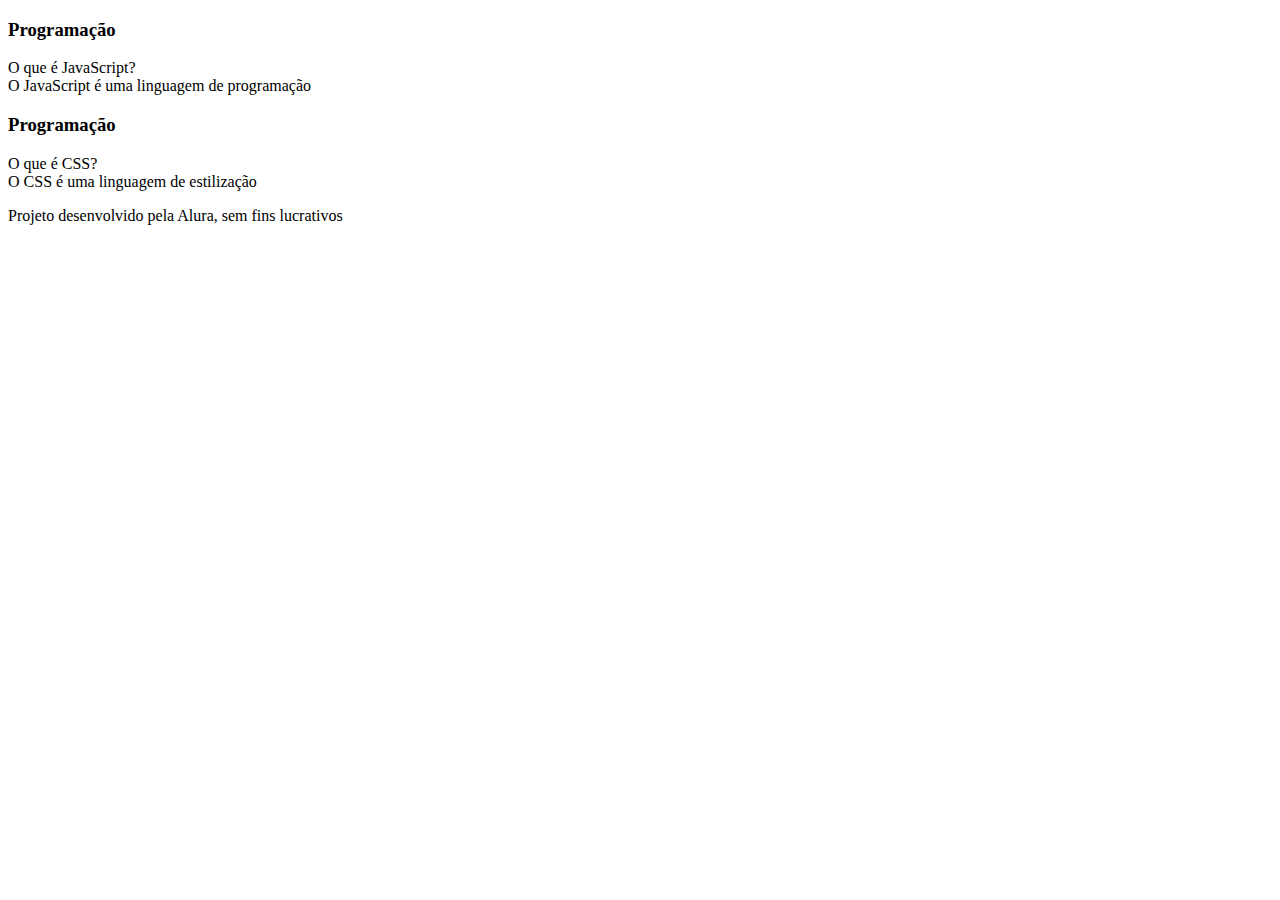
<file: index.html>
<!DOCTYPE html>
<html lang="pt-br">
<head>
    <meta charset="UTF-8">
    <meta name="viewport" content="width=device-width, initial-scale=1.0">
    <title>Flashcard</title>
</head>
<body>
    <main>
        <section id="container">
            <article class="cartao">
                <div class="cartao__conteudo">
                    <h3>Programação</h3>
                    <div class="cartao__conteudo__pergunta">
                        O que é JavaScript?
                    </div>
                    <div class="cartao__conteudo__resposta">
                        O JavaScript é uma linguagem de programação
                    </div>
                </div>
            </article>
            <article class="cartao">
                <div class="cartao__conteudo">
                    <h3>Programação</h3>
                    <div class="cartao__conteudo__pergunta">
                        O que é CSS?
                    </div>
                    <div class="cartao__conteudo__resposta">
                        O CSS é uma linguagem de estilização
                    </div>
                </div>
            </article>
        </section>
    </main>
    <footer>
        <p>Projeto desenvolvido pela Alura, sem fins lucrativos</p>
    </footer>
</body>
</html>
</file>
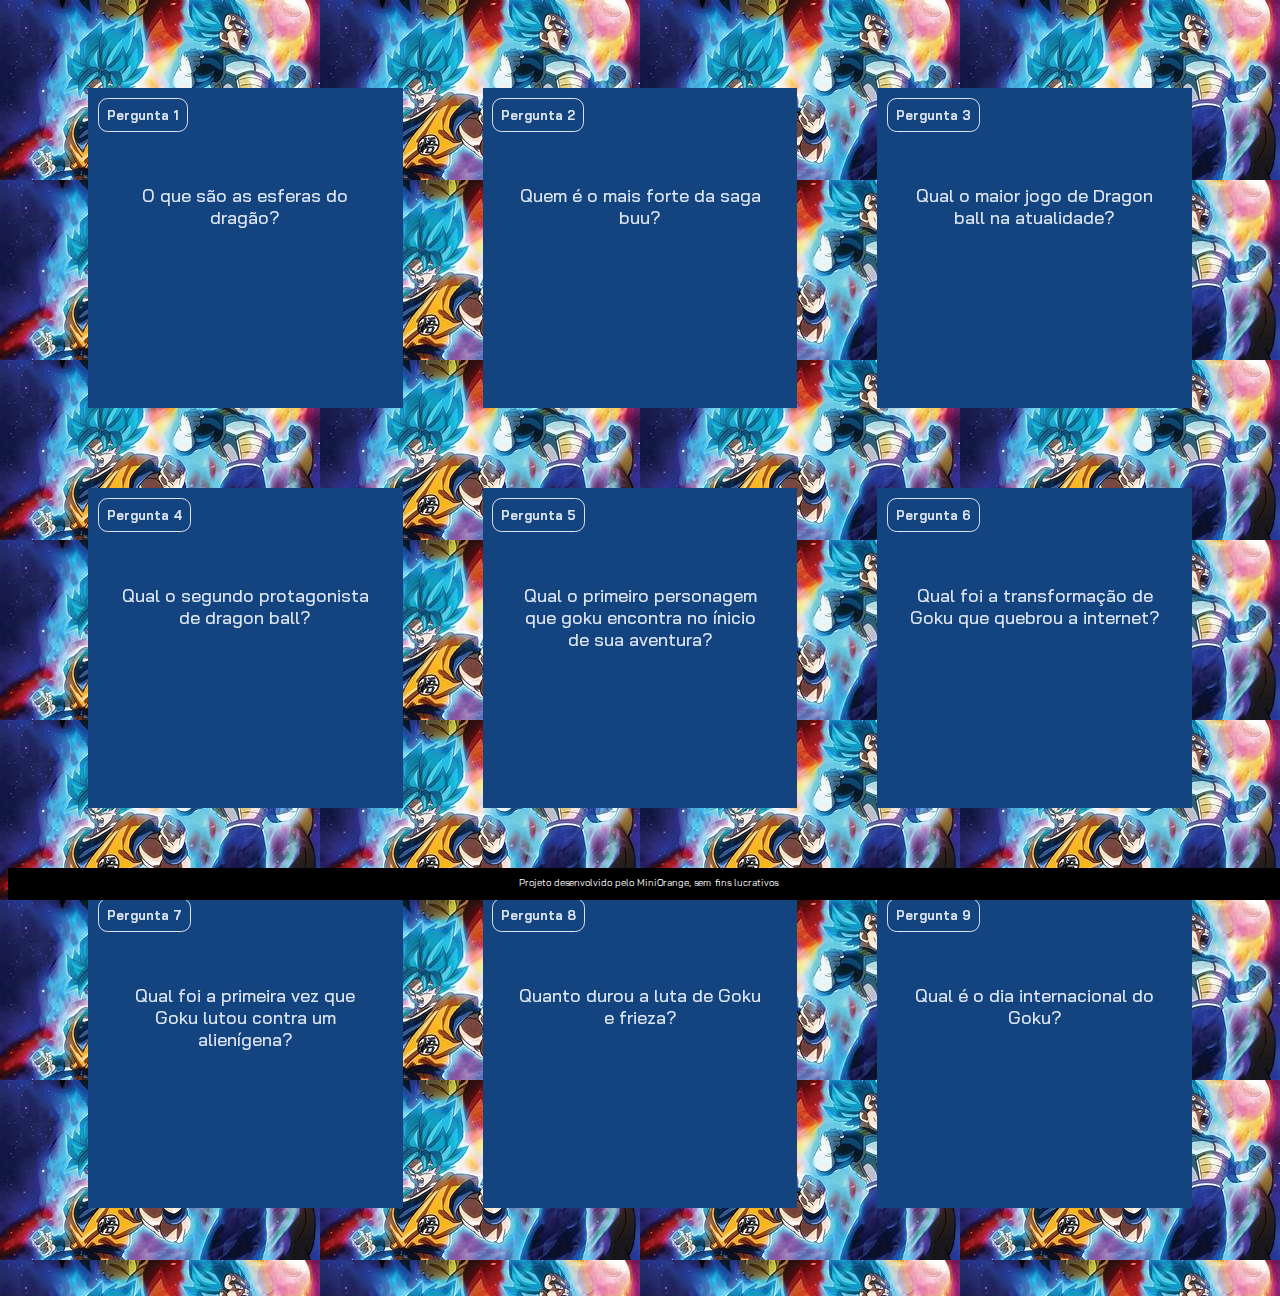
<file: ProjetoWebAula-10/index.html>
<!DOCTYPE html>
<html lang="pt-br">
<head>
    <meta charset="UTF-8">
    <meta name="viewport" content="width=device-width, initial-scale=1.0">
    <link rel="preconnect" href="https://fonts.googleapis.com" />
  <link rel="preconnect" href="https://fonts.gstatic.com" crossorigin />
  <link
    href="https://fonts.googleapis.com/css2?family=Bai+Jamjuree:ital,wght@0,200;0,300;0,400;0,500;0,600;0,700;1,200;1,300;1,400;1,500;1,600;1,700&display=swap"
    rel="stylesheet"/>
    <link rel="stylesheet" href="Assets/styles.css">
    <title>Flashcard</title>
</head>
<body>
    <main>
        <section id="container">
            <!--article class="cartao">
                <div class="cartao__conteudo">
                    <h3>Preparação</h3>
                    <div class="cartao__conteudo__pergunta">
                        <p>Dragon Ball Quiz</p>
                    </div>
                    <div class="cartao__conteudo__resposta">
                        <p>Perguntas</p>
                    </div>
                </div>
            </article -->
        </section>
    </main>
    <footer>
        <p>Projeto desenvolvido pelo MiniOrange, sem fins lucrativos</p>
    </footer>
    <script src="app.js"></script>
    <script src="perguntas.js"></script>
</body>
</html>
</file>
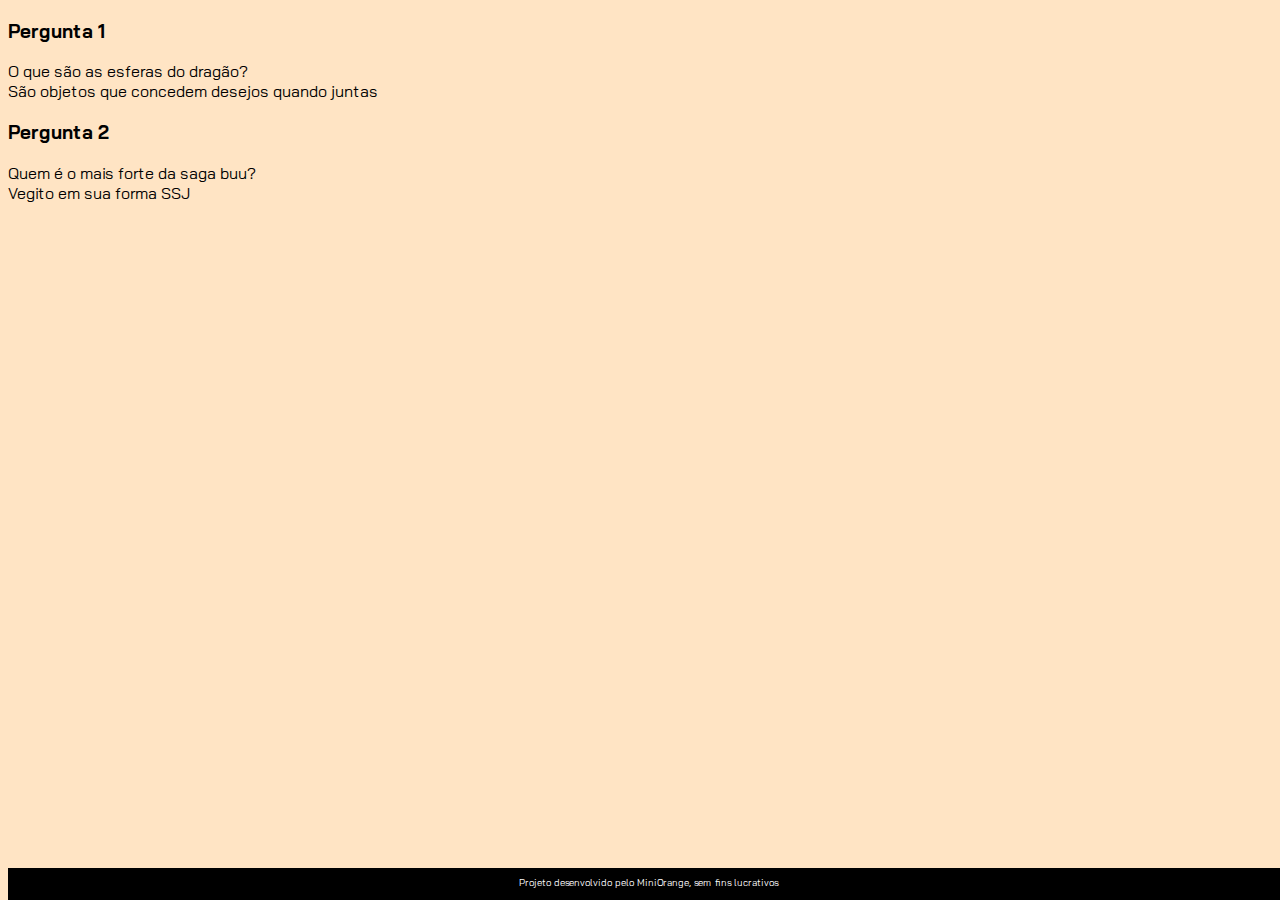
<file: ProjetoWebAula-2/index.html>
<!DOCTYPE html>
<html lang="pt-br">
<head>
    <meta charset="UTF-8">
    <meta name="viewport" content="width=device-width, initial-scale=1.0">
    <link rel="preconnect" href="https://fonts.googleapis.com" />
  <link rel="preconnect" href="https://fonts.gstatic.com" crossorigin />
  <link
    href="https://fonts.googleapis.com/css2?family=Bai+Jamjuree:ital,wght@0,200;0,300;0,400;0,500;0,600;0,700;1,200;1,300;1,400;1,500;1,600;1,700&display=swap"
    rel="stylesheet"/>
    <link rel="stylesheet" href="Assets/styles.css">
    <title>Flashcard</title>
</head>
<body>
    <main>
        <section id="container">
            <article class="cartao">
                <div class="cartao__conteudo">
                    <h3>Pergunta 1</h3>
                    <div class="cartao__conteudo__pergunta">
                        O que são as esferas do dragão?
                    </div>
                    <div class="cartao__conteudo__resposta">
                        São objetos que concedem desejos quando juntas
                    </div>
                </div>
            </article>
            <article class="cartao">
                <div class="cartao__conteudo">
                    <h3>Pergunta 2</h3>
                    <div class="cartao__conteudo__pergunta">
                        Quem é o mais forte da saga buu?
                    </div>
                    <div class="cartao__conteudo__resposta">
                        Vegito em sua forma SSJ
                    </div>
                </div>
            </article>
        </section>
    </main>
    <footer>
        <p>Projeto desenvolvido pelo MiniOrange, sem fins lucrativos</p>
    </footer>
</body>
</html>
</file>
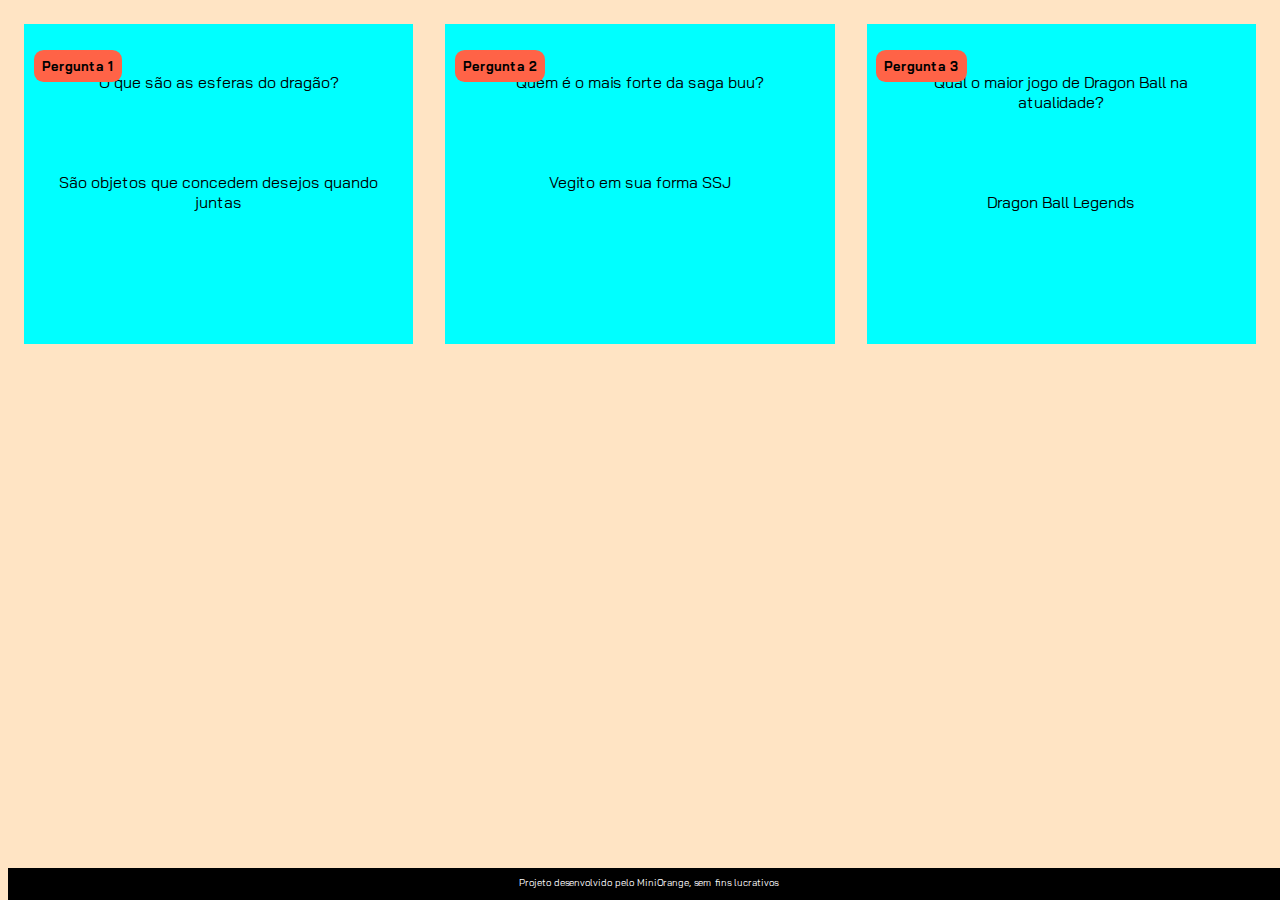
<file: ProjetoWebAula-3/index.html>
<!DOCTYPE html>
<html lang="pt-br">
<head>
    <meta charset="UTF-8">
    <meta name="viewport" content="width=device-width, initial-scale=1.0">
    <link rel="preconnect" href="https://fonts.googleapis.com" />
  <link rel="preconnect" href="https://fonts.gstatic.com" crossorigin />
  <link
    href="https://fonts.googleapis.com/css2?family=Bai+Jamjuree:ital,wght@0,200;0,300;0,400;0,500;0,600;0,700;1,200;1,300;1,400;1,500;1,600;1,700&display=swap"
    rel="stylesheet"/>
    <link rel="stylesheet" href="Assets/styles.css">
    <title>Flashcard</title>
</head>
<body>
    <main>
        <section id="container">
            <article class="cartao">
                <div class="cartao__conteudo">
                    <h3>Pergunta 1</h3>
                    <div class="cartao__conteudo__pergunta">
                        <p>O que são as esferas do dragão?</p>
                    </div>
                    <div class="cartao__conteudo__resposta">
                        <p>São objetos que concedem desejos quando juntas</p>
                    </div>
                </div>
            </article>
            <article class="cartao">
                <div class="cartao__conteudo">
                    <h3>Pergunta 2</h3>
                    <div class="cartao__conteudo__pergunta">
                        <p>Quem é o mais forte da saga buu?</p>
                    </div>
                    <div class="cartao__conteudo__resposta">
                        <p>Vegito em sua forma SSJ</p>
                    </div>
                </div>
            </article>
            <article class="cartao">
                <div class="cartao__conteudo">
                    <h3>Pergunta 3</h3>
                    <div class="cartao__conteudo__pergunta">
                        <p>Qual o maior jogo de Dragon Ball na atualidade?</p>
                    </div>
                    <div class="cartao__conteudo__resposta">
                    <p>Dragon Ball Legends
                    </p>
                    </div>
                </div>
            </article>
        </section>
    </main>
    <footer>
        <p>Projeto desenvolvido pelo MiniOrange, sem fins lucrativos</p>
    </footer>
</body>
</html>
</file>
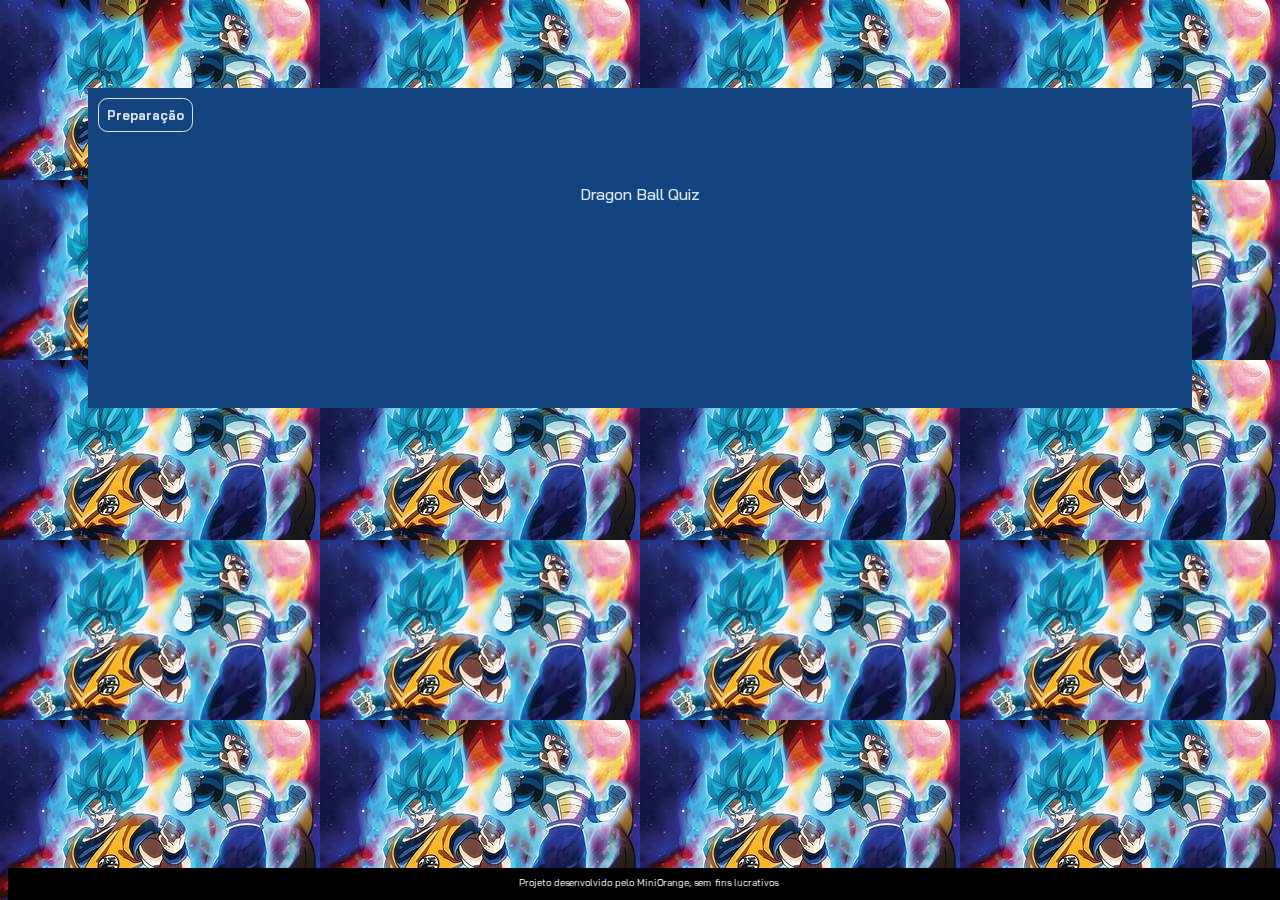
<file: ProjetoWebAula-6/index.html>
<!DOCTYPE html>
<html lang="pt-br">
<head>
    <meta charset="UTF-8">
    <meta name="viewport" content="width=device-width, initial-scale=1.0">
    <link rel="preconnect" href="https://fonts.googleapis.com" />
  <link rel="preconnect" href="https://fonts.gstatic.com" crossorigin />
  <link
    href="https://fonts.googleapis.com/css2?family=Bai+Jamjuree:ital,wght@0,200;0,300;0,400;0,500;0,600;0,700;1,200;1,300;1,400;1,500;1,600;1,700&display=swap"
    rel="stylesheet"/>
    <link rel="stylesheet" href="Assets/styles.css">
    <title>Flashcard</title>
</head>
<body>
    <main>
        <section id="container">
            <article class="cartao">
                <div class="cartao__conteudo">
                    <h3>Preparação</h3>
                    <div class="cartao__conteudo__pergunta">
                        <p>Dragon Ball Quiz</p>
                    </div>
                    <div class="cartao__conteudo__resposta">
                        <p>Perguntas</p>
                    </div>
                </div>
            </article>
        </section>
    </main>
    <footer>
        <p>Projeto desenvolvido pelo MiniOrange, sem fins lucrativos</p>
    </footer>
</body>
</html>
</file>
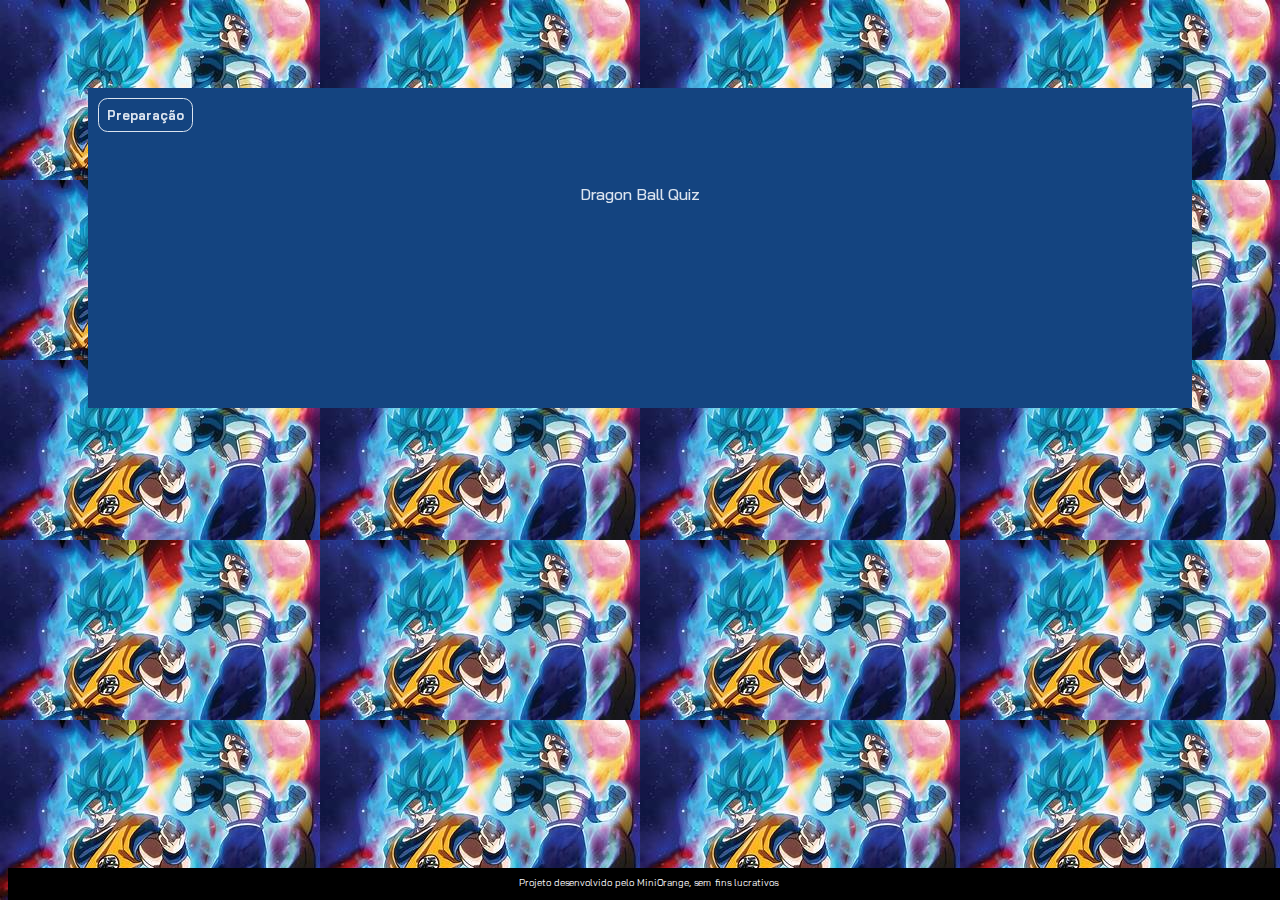
<file: ProjetoWebAula-7/index.html>
<!DOCTYPE html>
<html lang="pt-br">
<head>
    <meta charset="UTF-8">
    <meta name="viewport" content="width=device-width, initial-scale=1.0">
    <link rel="preconnect" href="https://fonts.googleapis.com" />
  <link rel="preconnect" href="https://fonts.gstatic.com" crossorigin />
  <link
    href="https://fonts.googleapis.com/css2?family=Bai+Jamjuree:ital,wght@0,200;0,300;0,400;0,500;0,600;0,700;1,200;1,300;1,400;1,500;1,600;1,700&display=swap"
    rel="stylesheet"/>
    <link rel="stylesheet" href="Assets/styles.css">
    <title>Flashcard</title>
</head>
<body>
    <main>
        <section id="container">
            <article class="cartao">
                <div class="cartao__conteudo">
                    <h3>Preparação</h3>
                    <div class="cartao__conteudo__pergunta">
                        <p>Dragon Ball Quiz</p>
                    </div>
                    <div class="cartao__conteudo__resposta">
                        <p>Perguntas</p>
                    </div>
                </div>
            </article>
        </section>
    </main>
    <footer>
        <p>Projeto desenvolvido pelo MiniOrange, sem fins lucrativos</p>
    </footer>
    <script src="app.js"></script>
    <script src="perguntas.js"></script>
</body>
</html>
</file>
<file: ProjetoWebAula-10/Assets/styles.css>
:root {
    --text-color: #DBE4EF;
    --card-front-color: #144480;
    --card-back-color: #00F4BF;
}

body {
    background: url('img2/th.jpg');
    font-family: Bai Jamjuree;
}

#container {
    display: flex; 
    flex-wrap: wrap;
    justify-content: space-between;
    padding: 4rem;
    gap: 3rem;
}

.cartao {
    margin: 1rem 1rem;
    height: 20rem;
    flex-grow: 1;
    flex-basis: calc(33% - 6rem);
}

.cartao__conteudo {
    background-color: var(--card-front-color);
    text-align: center;
    /* background-color: aquamarine; */
    height: 100%;
    transform-style: preserve-3d;
    transition: transform 300ms ease-in-out;
}

.cartao__conteudo h3 {
    color: var(--text-color);
    border: 1px solid var(--text-color);
    text-align: left;
    padding: 0.5rem;
    position: absolute;
    margin: 0.6rem;
    border-radius: 0.6rem;
    font-size: 1vw;
    backface-visibility: hidden;
}

.cartao__conteudo p {
    margin-top: 1rem;
    padding: 2rem;
    margin-top: 4rem;
    font-size: 1.4vw;
}

.cartao__conteudo__pergunta p {
    color: var(--text-color);
    font-weight: 500;
}

.cartao__conteudo__resposta p {
    color: var(--card-back-color);
    font-weight: 700;
}

.cartao.active .cartao__conteudo {
    transform: rotateY(180deg);
}

.cartao__conteudo__pergunta,
.cartao__conteudo__resposta {
    backface-visibility: hidden;
    position: absolute;
    height: 100%;
    width: 100%;
    box-sizing: border-box;
}

.cartao__conteudo__resposta {
    transform: rotateY(180deg);
    background-color: rgba(0, 244, 191, 0.2);
    border: 4px solid var(--card-back-color);
}

footer {
    background-color: black;
    color: white;
    position: fixed;
    bottom: 0;
    width: 100%;
    height: 2rem;
}

footer p {
    text-align: center;
    font-size: 0.6rem;
    margin-top: 0.5rem;
}

@media (max-width: 560px) {
    
    body {
        background: url('img2/goku-four-star-dragon-ball-z-iphone-vmi5qjhyv2vnyj0c.jpg'), no-repeat cover;
    }

    .cartao {
        flex: 1 0 calc(100% - 1rem)
    }

    .cartao__conteudo h3 {
        font-size: 3vw;
    }

    .cartao__conteudo p {
        font-size: 3.8vw;
    }
}
</file>
<file: ProjetoWebAula-2/Assets/styles.css>
body {
    background-color: bisque;
    font-family: Bai Jamjuree;
}

footer {
    background-color: black;
    color: white;
    position: fixed;
    bottom: 0;
    width: 100%;
    height: 2rem;
}

footer p {
    text-align: center;
    font-size: 0.6rem;
    margin-top: 0.5rem;
}
</file>
<file: ProjetoWebAula-3/Assets/styles.css>
body {
    background-color: bisque;
    font-family: Bai Jamjuree;
}

#container {
    display: flex; /* Elementos dispostos em linha */
}

.cartao {
    margin: 1rem 1rem;
    background-color: aqua;
    height: 20rem;
    flex-grow: 1;
    flex-basis: calc(33% - 6rem);
}

.cartao__conteudo {
    text-align: center;
    /* background-color: aquamarine; */
    height: 100%;
}

.cartao__conteudo h3 {
    background-color: tomato;
    text-align: left;
    padding: 0.5rem;
    position: absolute;
    margin: 0.6rem;
    border-radius: 0.6rem;
    font-size: 1vw;
}

.cartao__conteudo p {
    margin-top: 1rem;
    padding: 2rem;
}







footer {
    background-color: black;
    color: white;
    position: fixed;
    bottom: 0;
    width: 100%;
    height: 2rem;
}

footer p {
    text-align: center;
    font-size: 0.6rem;
    margin-top: 0.5rem;
}
</file>
<file: ProjetoWebAula-6/Assets/styles.css>
:root {
    --text-color: #DBE4EF;
    --card-front-color: #144480;
    --card-back-color: #00F4BF;
}

body {
    background: url('img2/th.jpg');
    font-family: Bai Jamjuree;
}

#container {
    display: flex; 
    flex-wrap: wrap;
    justify-content: space-between;
    padding: 4rem;
    gap: 3rem;
}

.cartao {
    margin: 1rem 1rem;
    height: 20rem;
    flex-grow: 1;
    flex-basis: calc(33% - 6rem);
}

.cartao__conteudo {
    background-color: var(--card-front-color);
    text-align: center;
    /* background-color: aquamarine; */
    height: 100%;
    transform-style: preserve-3d;
    transition: transform 300ms ease-in-out;
}

.cartao__conteudo h3 {
    color: var(--text-color);
    border: 1px solid var(--text-color);
    text-align: left;
    padding: 0.5rem;
    position: absolute;
    margin: 0.6rem;
    border-radius: 0.6rem;
    font-size: 1vw;
    backface-visibility: hidden;
}

.cartao__conteudo p {
    margin-top: 1rem;
    padding: 2rem;
    margin-top: 4rem;
}

.cartao__conteudo__pergunta p {
    color: var(--text-color);
    font-weight: 500;
}

.cartao__conteudo__resposta p {
    color: var(--card-back-color);
    font-weight: 700;
}

.cartao:hover .cartao__conteudo {
    transform: rotateY(180deg);
}

.cartao__conteudo__pergunta,
.cartao__conteudo__resposta {
    backface-visibility: hidden;
    position: absolute;
    height: 100%;
    width: 100%;
}

.cartao__conteudo__resposta {
    transform: rotateY(180deg);
}












footer {
    background-color: black;
    color: white;
    position: fixed;
    bottom: 0;
    width: 100%;
    height: 2rem;
}

footer p {
    text-align: center;
    font-size: 0.6rem;
    margin-top: 0.5rem;
}
</file>
<file: ProjetoWebAula-7/Assets/styles.css>
:root {
    --text-color: #DBE4EF;
    --card-front-color: #144480;
    --card-back-color: #00F4BF;
}

body {
    background: url('img2/th.jpg');
    font-family: Bai Jamjuree;
}

#container {
    display: flex; 
    flex-wrap: wrap;
    justify-content: space-between;
    padding: 4rem;
    gap: 3rem;
}

.cartao {
    margin: 1rem 1rem;
    height: 20rem;
    flex-grow: 1;
    flex-basis: calc(33% - 6rem);
}

.cartao__conteudo {
    background-color: var(--card-front-color);
    text-align: center;
    /* background-color: aquamarine; */
    height: 100%;
    transform-style: preserve-3d;
    transition: transform 300ms ease-in-out;
}

.cartao__conteudo h3 {
    color: var(--text-color);
    border: 1px solid var(--text-color);
    text-align: left;
    padding: 0.5rem;
    position: absolute;
    margin: 0.6rem;
    border-radius: 0.6rem;
    font-size: 1vw;
    backface-visibility: hidden;
}

.cartao__conteudo p {
    margin-top: 1rem;
    padding: 2rem;
    margin-top: 4rem;
}

.cartao__conteudo__pergunta p {
    color: var(--text-color);
    font-weight: 500;
}

.cartao__conteudo__resposta p {
    color: var(--card-back-color);
    font-weight: 700;
}

.cartao:hover .cartao__conteudo {
    transform: rotateY(180deg);
}

.cartao__conteudo__pergunta,
.cartao__conteudo__resposta {
    backface-visibility: hidden;
    position: absolute;
    height: 100%;
    width: 100%;
}

.cartao__conteudo__resposta {
    transform: rotateY(180deg);
}












footer {
    background-color: black;
    color: white;
    position: fixed;
    bottom: 0;
    width: 100%;
    height: 2rem;
}

footer p {
    text-align: center;
    font-size: 0.6rem;
    margin-top: 0.5rem;
}
</file>
